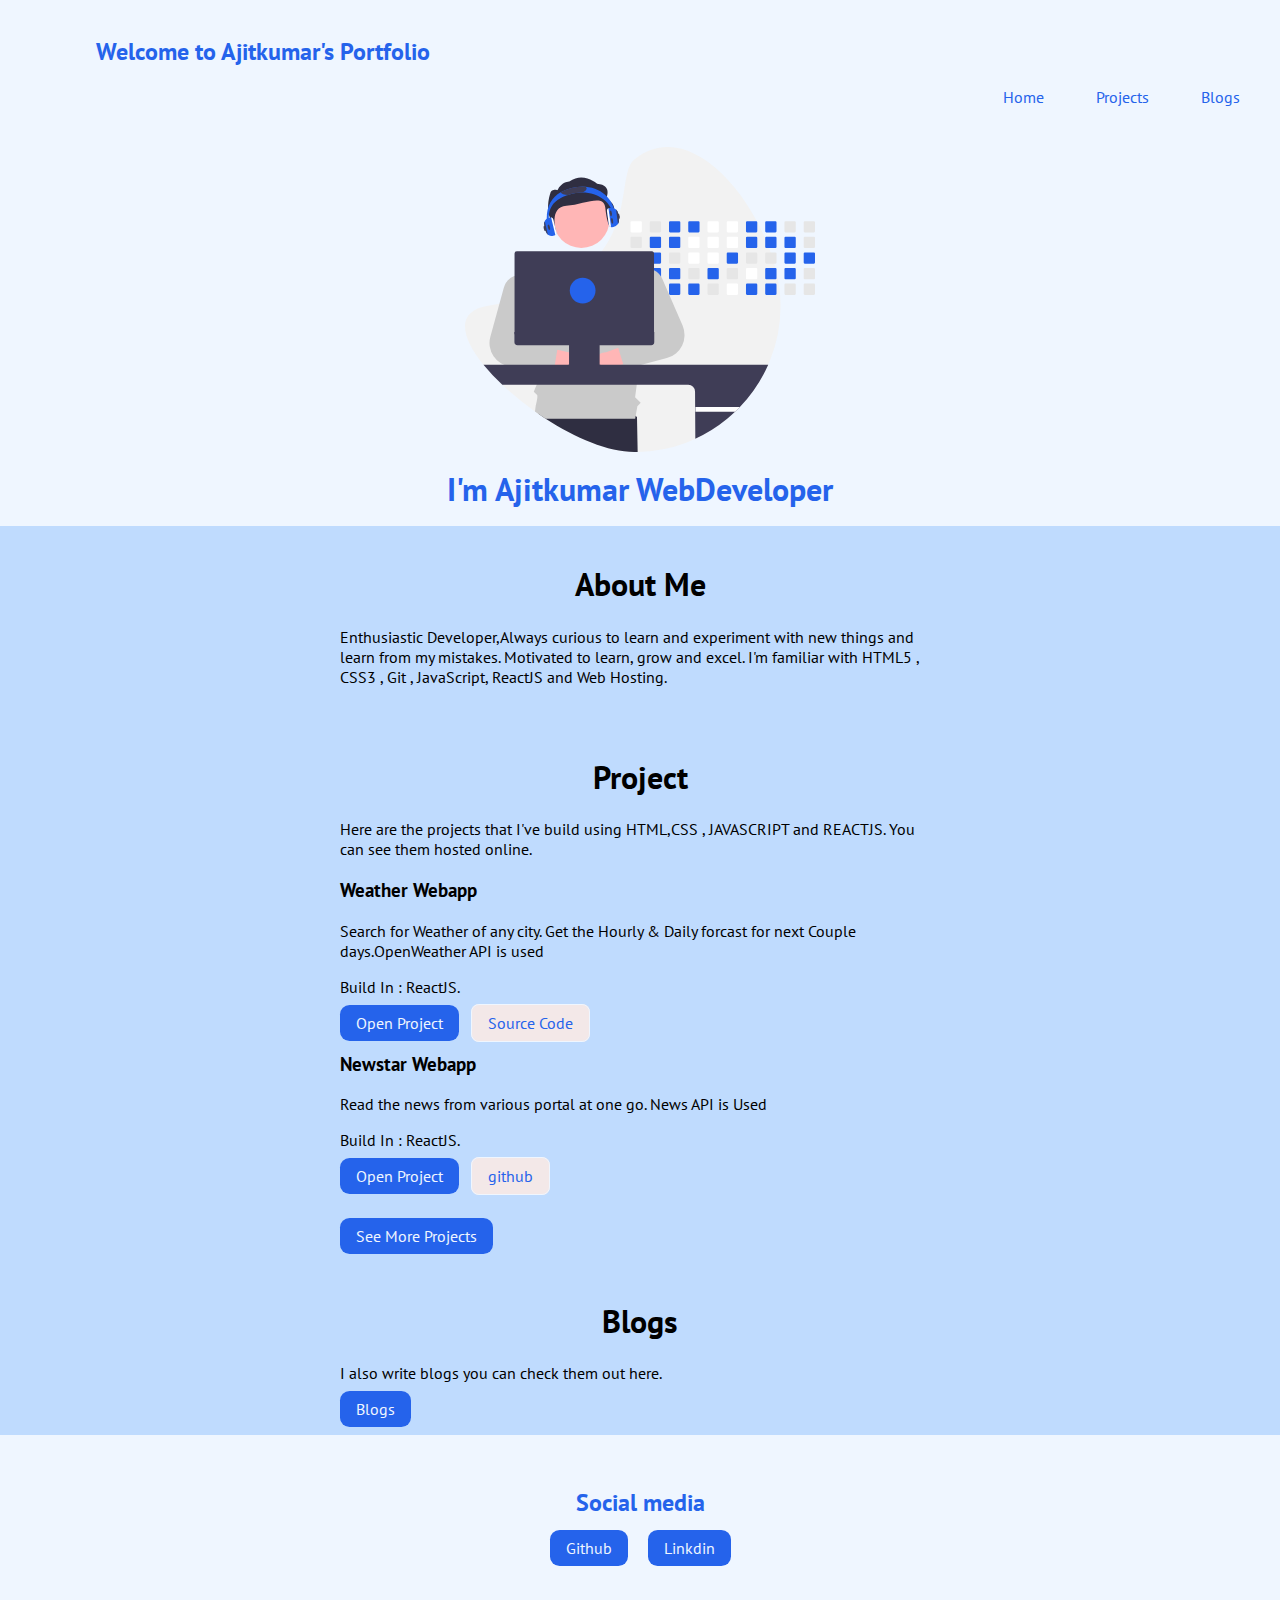
<file: index.html>
<!DOCTYPE html>
<html lang="en">

<head>
    <meta charset="UTF-8">
    <meta http-equiv="X-UA-Compatible" content="IE=edge">
    <meta name="viewport" content="width=device-width, initial-scale=1.0">
    <title>Home|Portfolio</title>
    <link rel="icon" type="image/x-icon" href="./img/Avatar.svg">

    <link href="style.css" rel="stylesheet" />
</head>

<body>
    <nav class="navigation container">
        <h2 class="heading">Welcome to Ajitkumar's Portfolio </h2>
        <ul class="list-non-bullet nav-pills">
            <li class="list-item-inline">
                <a class="nav-list link" href="/">Home</a>
            </li>
            <li class="list-item-inline">
                <a class="nav-list link " href="/Project.html" target="_blank">Projects</a>
            </li>
            <li class="list-item-inline">
                <a class="nav-list link " href="/blog.html">Blogs</a>
            </li>
        </ul>
    </nav>

    <header class="head">
        <img class="head-img" src="img/code.svg" />
        <h1 class="head-header"> I'm Ajitkumar WebDeveloper</h1>
    </header>

    <section class="container">

        <div class=container-centre>
            <h1>About Me</h1>
            <p>Enthusiastic Developer,Always curious to learn and experiment with new things and learn from my mistakes.
                Motivated to learn, grow and excel. I'm familiar with HTML5 , CSS3 , Git , JavaScript, ReactJS and Web
                Hosting. </p>
        </div>
    </section>

    <section class="container">

        <div class=container-centre>
            <h1>Project</h1>
            <p>Here are the projects that I've build using HTML,CSS , JAVASCRIPT and REACTJS. You can see them hosted
                online.</p>

            <div class=container-centre>
                <h3>Weather Webapp</h3>
                <p> Search for Weather of any city. Get the Hourly & Daily forcast for next Couple days.OpenWeather API is used </p>
                <p>Build In : ReactJS. </p>
                <a class=" link primary-link" href="https://weatherappbyajitkumar.netlify.app/" target="_blank">Open Project</a>
                <a class="secondary-link" href="https://github.com/ajitkumar2804/weather-app-frontend" target="_blank"> Source Code</a>
            </div>
            <div class=container-centre>
                <h3>Newstar Webapp</h3>
                <p> Read the news from various portal at one go. News API is Used  </p>
                <p>Build In : ReactJS. </p>
                <a class=" link primary-link" href="https://newstarbyajit.netlify.app/" target="_blank">Open Project</a>
                <a class="secondary-link" href="https://github.com/ajitkumar2804" target="_blank">github</a>
            </div>
            <br>
            <br>
            <a class=" link primary-link" href="/Project.html" target="_blank">See More Projects</a>
        </div>

    </section>


    <section class="container">
        <div class=container-centre>
            <h1>Blogs</h1>
            <p>I also write blogs you can check them out here.</p>
            <a class="link primary-link " href="/blog.html" target="_blank">Blogs</a>
        </div>

    </section>
    <footer class="footer">
        <div class="footer-header">
            <h2>Social media</h2>
        </div>
        <ul class="scoial-links list-non-bullet">
            <li class="list-item-inline">
                <a class=" link primary-link" href="https://github.com/ajitkumar2804">Github</a>

            </li>
            <li class="list-item-inline">
                <a class=" link primary-link" href="https://www.linkedin.com/in/ajitkumar-jagtap-06729018b/">Linkdin</a>
            </li>
        </ul>
    </footer>
</body>

</html>
</file>
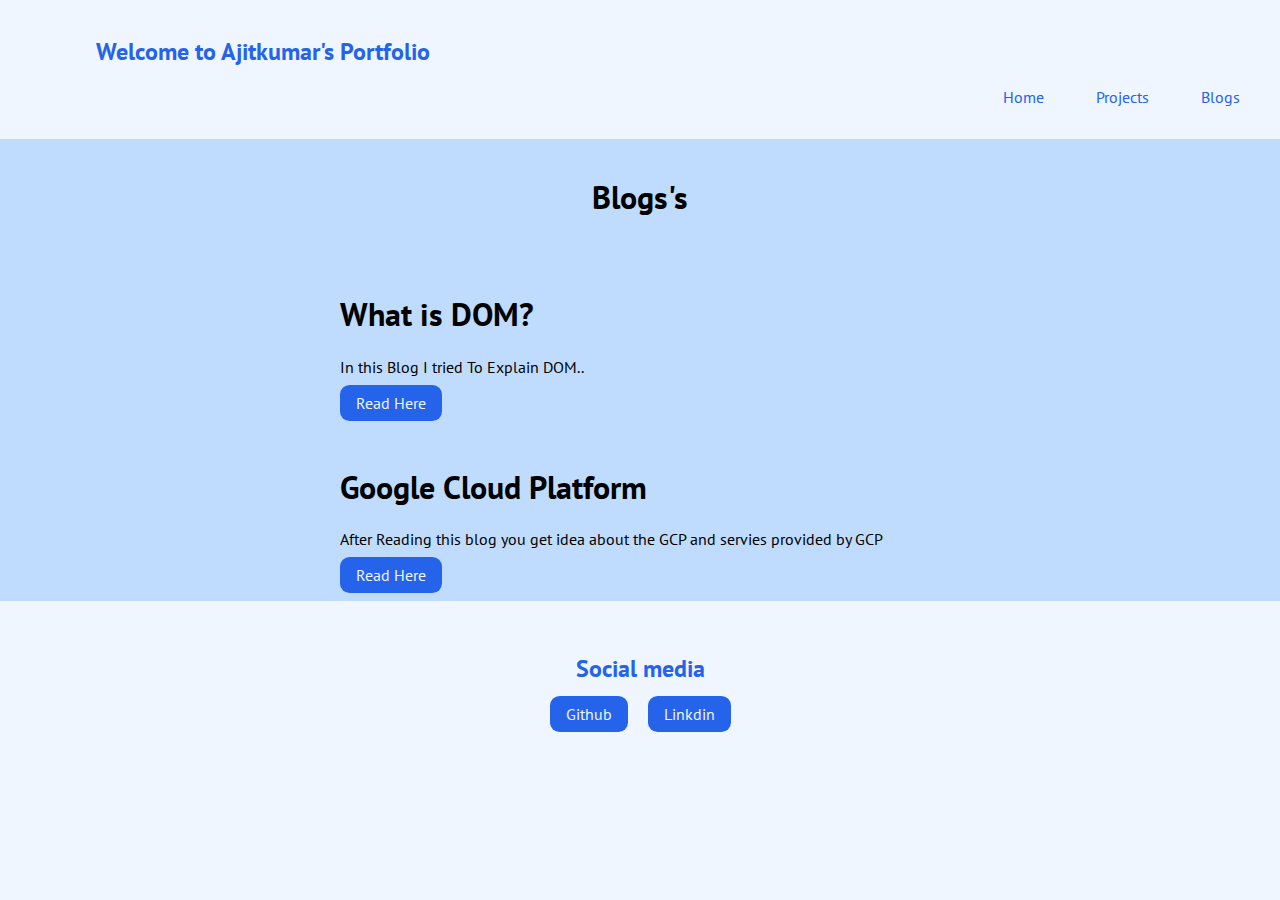
<file: blog.html>
<!DOCTYPE html>
<html lang="en">

<head>
    <meta charset="UTF-8">
    <meta http-equiv="X-UA-Compatible" content="IE=edge">
    <meta name="viewport" content="width=device-width, initial-scale=1.0">
    <title>Blog|Portfolio</title>
    <link href="style.css" rel="stylesheet" />
</head>

<body>
    <nav class="navigation container">
        <h2 class="heading">Welcome to Ajitkumar's Portfolio </h2>
        <ul class="list-non-bullet nav-pills">
            <li class="list-item-inline">
                <a class="nav-list link" href="/">Home</a>
            </li>
            <li class="list-item-inline">
                <a class="nav-list link " href="/Project.html">Projects</a>
            </li>
            <li class="list-item-inline">
                <a class="nav-list link " href="/blog.html">Blogs</a>
            </li>
        </ul>
    </nav>
    <section class="section">

        <div class=container-centre>
            <h1>Blogs's</h1> 
            <h2></h2>

        </div>
    </section>
    <section class="centre">

        <div class=container-centre>
            <h1>What is DOM?</h1>
            <p>In this Blog I tried To Explain DOM..</p>
        
        <a class="link primary-link " href="https://ajitkumar2804.hashnode.dev/what-is-html-dom">Read Here</a>
        </div>
    </section>
    <section class="centre">

        <div class=container-centre>
            <h1>Google Cloud Platform</h1>
            <p>After Reading this blog you get idea about the GCP and servies provided by GCP </p>
       <a class=" link primary-link" href="https://ajitkumar2804.hashnode.dev/google-cloud-platform">Read Here</a>
       </div>
    </section>
    <footer class="footer">
        <div class="footer-header">
            <h2>Social media</h2>
        </div>
        <ul class="scoial-links list-non-bullet">
            <li class="list-item-inline">
                <a class=" link primary-link" href="https://github.com/ajitkumar2804">Github</a>
            </li>
            <li class="list-item-inline">
                <a class=" link primary-link" href="https://www.linkedin.com/in/ajitkumar-jagtap-06729018b/">Linkdin</a>
            </li>
        </ul>
    </footer>

</body>

</html>
</file>
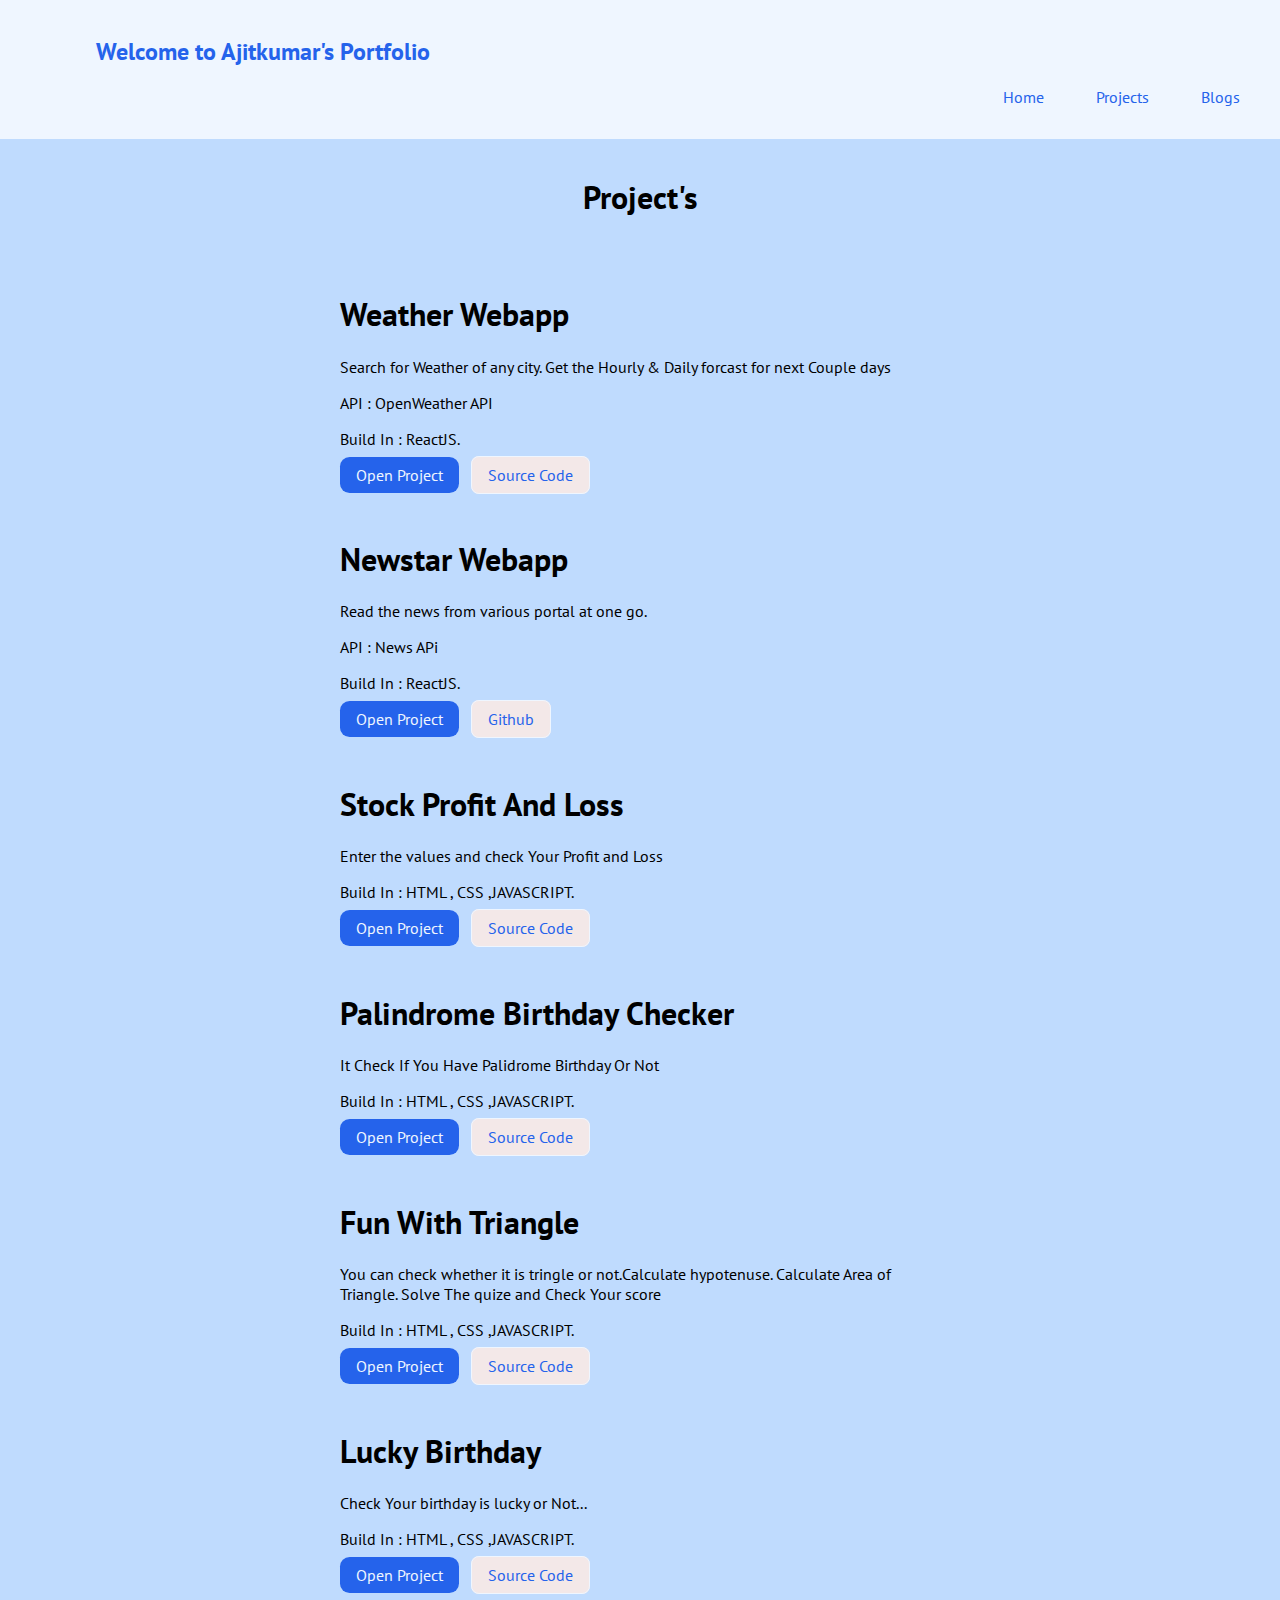
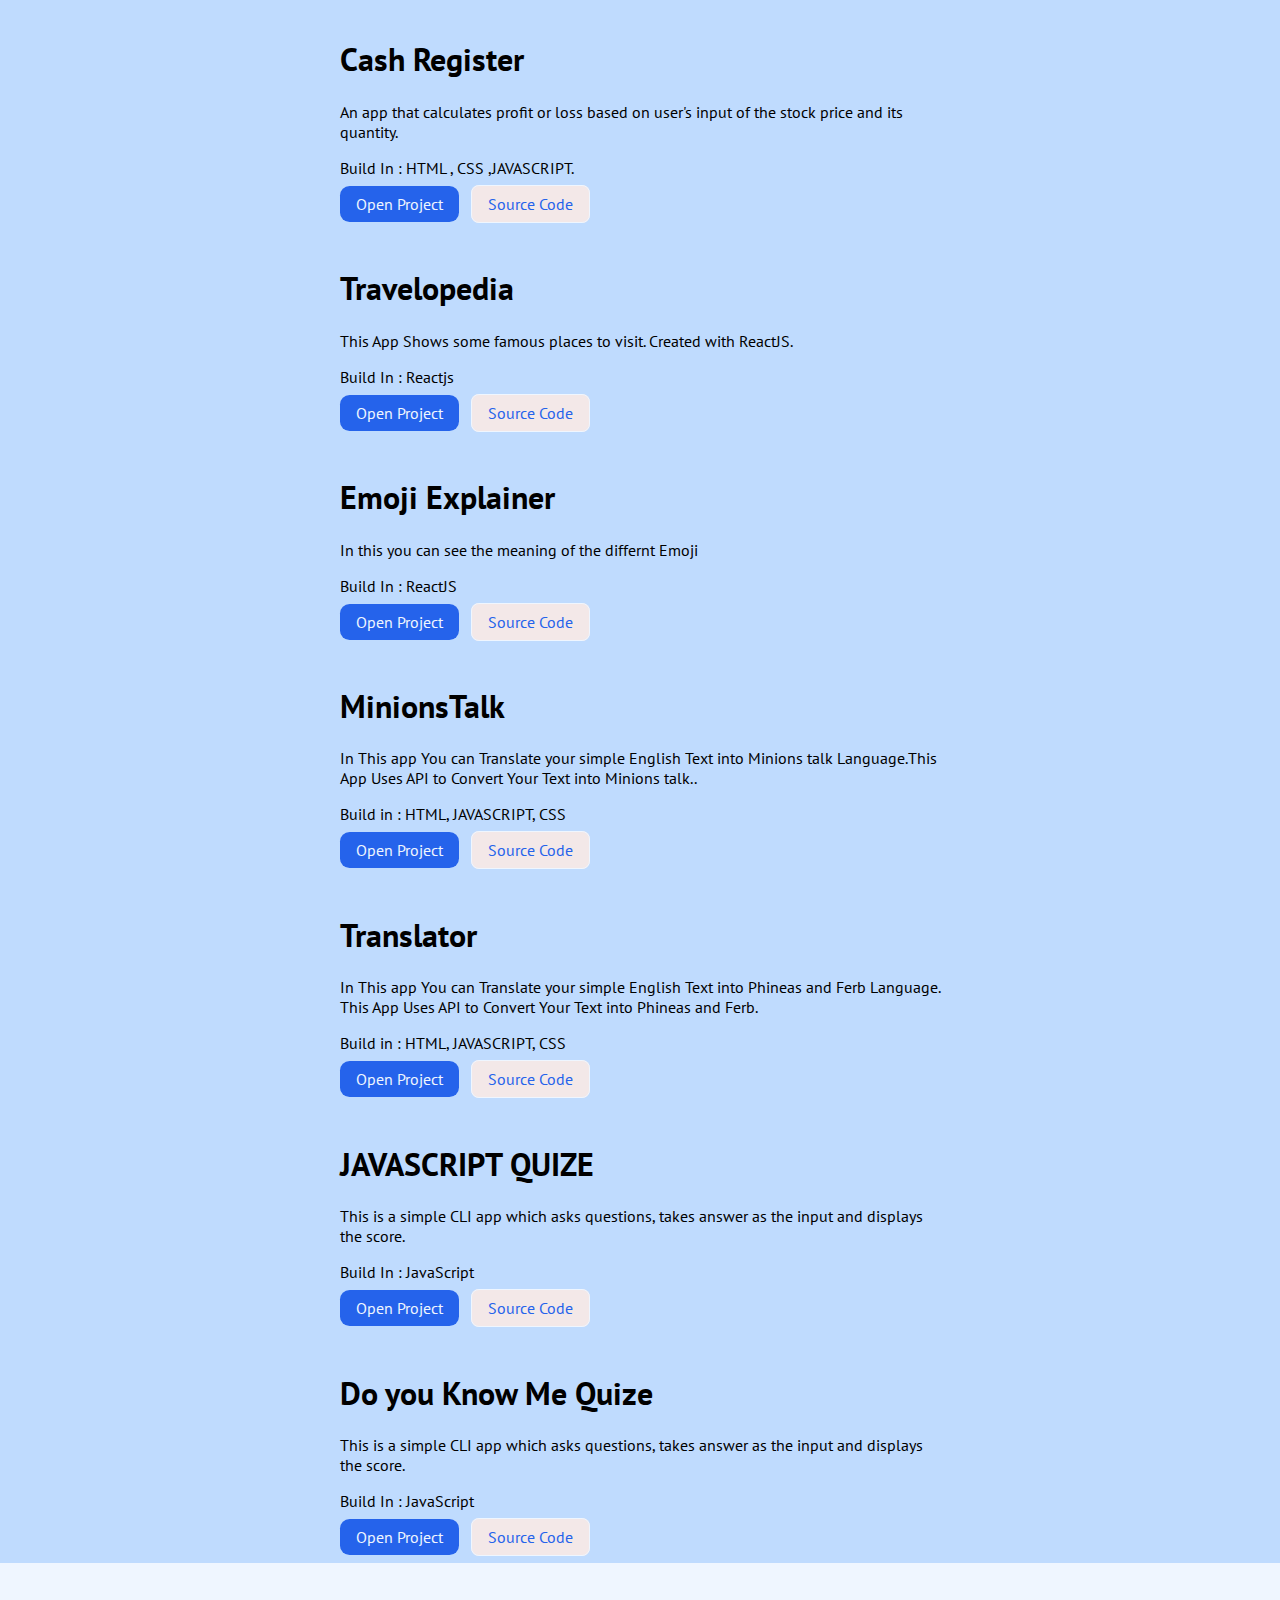
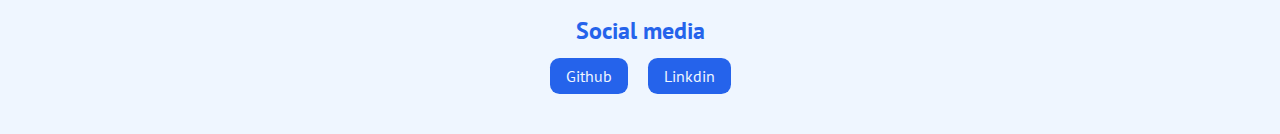
<file: Project.html>
<!DOCTYPE html>
<html lang="en">

<head>
    <meta charset="UTF-8">
    <meta http-equiv="X-UA-Compatible" content="IE=edge">
    <meta name="viewport" content="width=device-width, initial-scale=1.0">
    <title>Portfolio|Project</title>
    <link href="style.css" rel="stylesheet" />
</head>

<body>
    <nav class="navigation container">
        <h2 class="heading">Welcome to Ajitkumar's Portfolio </h2>
        <ul class="list-non-bullet nav-pills">
            <li class="list-item-inline">
                <a class="nav-list link" href="/">Home</a>
            </li>
            <li class="list-item-inline">
                <a class="nav-list link " href="/Project.html" target="_blank">Projects</a>
            </li>
            <li class="list-item-inline">
                <a class="nav-list link " href="/blog.html" target="_blank">Blogs</a>
            </li>
        </ul>
    </nav>
    <section class="section">

        <div class=container-centre>
            <h1>Project's</h1>

        </div>
    </section>
    <section class="centre">
        <div class=container-centre>
            <h1>Weather Webapp</h1>
            <p> Search for Weather of any city. Get the Hourly & Daily forcast for next Couple days </p>
            <p>API : OpenWeather API </p>
            <p>Build In : ReactJS. </p>
            <a class=" link primary-link" href="https://weatherappbyajitkumar.netlify.app/" target="_blank">Open Project</a>
            <a class="secondary-link" href="https://github.com/ajitkumar2804/weather-app-frontend" target="_blank"> Source Code</a>
        </div>
    </section>
    <section class="centre">
        <div class=container-centre>
            <h1>Newstar Webapp</h1>
            <p> Read the news from various portal at one go. </p>
            <p>API : News APi</p>
            <p>Build In : ReactJS. </p>
            <a class=" link primary-link" href="https://newstarbyajit.netlify.app//" target="_blank">Open Project</a>
            <a class="secondary-link" href="https://github.com/ajitkumar2804" target="_blank"> Github</a>
        </div>
    </section>
    <section class="centre">
        <div class=container-centre>
            <h1>Stock Profit And Loss</h1>
            <p> Enter the values and check Your Profit and Loss </p>
            <p>Build In : HTML , CSS ,JAVASCRIPT.
            </p>

            <a class=" link primary-link" href="https://profitandlossbyajitkumar.netlify.app/" target="_blank">Open Project</a>
            <a class="secondary-link" href="https://github.com/ajitkumar2804/StockMarketProfitLoss" target="_blank"> Source Code</a>
        </div>
    </section>
    <section class="centre">

        <div class=container-centre>
            <h1>Palindrome Birthday Checker</h1>
            <p> It Check If You Have Palidrome Birthday Or Not </p>
            <p>Build In : HTML , CSS ,JAVASCRIPT.
            </p>

            <a class=" link primary-link" href="https://palindromebirthdaybyajitkumar.netlify.app/" target="_blank">Open Project</a>
            <a class="secondary-link" href="https://github.com/ajitkumar2804/PalindrimeBirthdayChecker" target="_blank"> Source Code</a>
        </div>
    </section>
    <section class="centre">

        <div class=container-centre>
            <h1>Fun With Triangle</h1>
            <p> You can check whether it is tringle or not.Calculate hypotenuse. Calculate Area of Triangle. Solve The
                quize and Check Your score </p>
            <p>Build In : HTML , CSS ,JAVASCRIPT.
            </p>

            <a class=" link primary-link" href="https://funwithtrianglebyajit.netlify.app/" target="_blank">Open Project</a>
            <a class="secondary-link" href="https://github.com/ajitkumar2804/FunWithTriangles" target="_blank"> Source Code</a>
        </div>
    </section>
    <section class="centre">

        <div class=container-centre>
            <h1>Lucky Birthday</h1>
            <p> Check Your birthday is lucky or Not... </p>
            <p>Build In : HTML , CSS ,JAVASCRIPT.
            </p>

            <a class=" link primary-link" href="https://luckybirthdaybyajit.netlify.app/" target="_blank">Open Project</a>
            <a class="secondary-link" href="https://github.com/ajitkumar2804/Lucky-Birthday" target="_blank"> Source Code</a>
        </div>
    </section>
    <section class="centre">

        <div class=container-centre>
            <h1>Cash Register</h1>
            <p> An app that calculates profit or loss based on user's input of the stock price and its quantity. </p>
            <p>Build In : HTML , CSS ,JAVASCRIPT.
            </p>

            <a class=" link primary-link" href="https://cashregisterbyajit.netlify.app/" target="_blank">Open Project</a>
            <a class="secondary-link" href="https://github.com/ajitkumar2804/Cash_Register" target="_blank"> Source Code</a>
        </div>
    </section>
    <section class="centre">

        <div class=container-centre>
            <h1>Travelopedia</h1>
            <p>This App Shows some famous places to visit. Created with ReactJS. </p>
            <p>Build In : Reactjs
            </p>

            <a class=" link primary-link" href="https://uwvrv.csb.app/" target="_blank">Open Project</a>
            <a class="secondary-link" href="https://github.com/ajitkumar2804/Travelopedia" target="_blank" > Source Code</a>
        </div>
    </section>
    <section class="centre">

        <div class=container-centre>
            <h1>Emoji Explainer</h1>
            <p> In this you can see the meaning of the differnt Emoji </p>
            <p>Build In : ReactJS
            </p>

            <a class=" link primary-link" href="https://h8fmc.csb.app/" target="_blank">Open Project</a>
            <a class="secondary-link" href="https://github.com/ajitkumar2804/Emoji_Explainer" target="_blank"> Source Code</a>
        </div>
    </section>
    <section class="centre">

        <div class=container-centre>
            <h1>MinionsTalk </h1>
            <p>In This app You can Translate your simple English Text into Minions talk Language.This App Uses API to
                Convert Your Text into Minions talk..</p>
            <p>Build in : HTML, JAVASCRIPT, CSS</p>
            <a class="link primary-link " href="https://miniontalkbyajit.netlify.app/" target="_blank">Open Project</a>
            <a class="secondary-link" href="https://github.com/ajitkumar2804/MinionsTalk" target="_blank"> Source Code</a>
        </div>
    </section>

    <section class="centre">

        <div class=container-centre>
            <h1>Translator</h1>
            <p>In This app You can Translate your simple English Text into Phineas and Ferb Language. This App Uses API
                to Convert Your Text into Phineas and Ferb.</p>
            <p>Build in : HTML, JAVASCRIPT, CSS</p>
            <a class="link primary-link " href="https://translatorbyajit.netlify.app/" target="_blank">Open Project</a>
            <a class="secondary-link" href="https://github.com/ajitkumar2804/Translator" target="_blank"> Source Code</a>
        </div>
    </section>
    <section class="centre">

        <div class=container-centre>
            <h1>JAVASCRIPT QUIZE</h1>
            <p> This is a simple CLI app which asks questions, takes answer as the input and displays the score.</p>
            <p>Build In : JavaScript
            </p>

            <a class=" link primary-link"
                href="https://replit.com/@AjitkumarJagtap/JavaScriptQuize#index.js?embed=1&output=1" target="_blank">Open Project</a>
            <a class="secondary-link" href="https://github.com/ajitkumar2804/Javascript_Quize" target="_blank"> Source Code</a>
        </div>
    </section>
    <section class="centre">

        <div class=container-centre>
            <h1>Do you Know Me Quize</h1>
            <p> This is a simple CLI app which asks questions, takes answer as the input and displays the score.</p>
            <p>Build In : JavaScript
            </p>

            <a class=" link primary-link"
                href="https://replit.com/@AjitkumarJagtap/QuizeApp#index.js?embed=1&output=1" target="_blank">Open Project</a>
            <a class="secondary-link" href="https://github.com/ajitkumar2804/CLIApp" target="_blank"> Source Code</a>
        </div>
    </section>
    <footer class="footer">
        <div class="footer-header">
            <h2>Social media</h2>
        </div>
        <ul class="scoial-links list-non-bullet">
            <li class="list-item-inline">
                <a class=" link primary-link" href="https://github.com/ajitkumar2804" target="_blank">Github</a>
            </li>
            <li class="list-item-inline">
                <a class=" link primary-link" href="https://www.linkedin.com/in/ajitkumar-jagtap-06729018b/" target="_blank">Linkdin</a>
            </li>
        </ul>
    </footer>

</body>

</html>
</file>
<file: style.css>
@import url('https://fonts.googleapis.com/css2?family=PT+Sans&display=swap');

:root {
    --primary-color: #EFF6FF;
    --second-color: #BFDBFE;
    --third-color: #2563EB;
}

body {
    font-family: 'PT Sans', sans-serif;
    margin: 0px;
    background-color: var(--primary-color);

}


.container {
    padding:1rem;
    background-color: var(--second-color);
}


.container-centre {

    max-width: 600px;
    margin: auto;
    
}
.container h1{
   text-align: center;
}
.link {
    text-decoration: none;
    padding: 0.5rem 1rem;
    margin: auto;
    


}

.primary-link {
    text-align: center;
    color: var(--primary-color);
    background-color: var(--third-color);
    border-radius: 0.6rem;
    

}

.secondary-link {
    color: var(--third-color);
    background-color: var(--second-color);
    border-radius: 0.6rem;

}

.list-non-bullet {
    list-style: none;

}

.list-item-inline {
    display: inline;
    padding: 0rem 0.5rem;

}

.navigation {

    background-color: var(--primary-color);
    padding: 1rem;;

}

.nav-list {
    color: var(--third-color);
    text-decoration: none;
    padding-right: 1rem;
}
.nav-list:hover {
    background-color: var(--third-color);
    color: white;
    border-radius: 10px;
}

.navigation .nav-pills {
    text-align: right;
}

.head {
    text-align: center;
    background-color: var(--primary-color);
 
}

.head-img {
    padding-top: 0.5rem;
    max-width: 350px;
    margin: auto;
    display: block;
}

.head .head-header {
    color: var(--third-color);
    text-align: center;
    padding: 1rem;
    margin: 0px;

}

.section {
    padding: 1rem;
    text-align: center;
    background-color: var(--second-color);
}



.ow {
    background-color: var(--third-color);
    padding: 2rem;

}

.footer {
    background-color: var(--primary-color);
    padding: 2rem 1rem;
    text-align: center;
    color: var(--third-color);
    margin: 0px;
}

.footer .link {
    color: var(--primary-color);
}

.footer ul {
    padding-inline-start: 0px;
}

.centre {
    display: block;
    text-align: auto;
    background-color: var(--second-color);
    padding: 1rem 1rem;
}


.right {
    padding-right: 5rem;
}

.heading {
    color: var(--third-color);
    padding-left: 5rem;
}
.secondary-link {
    text-decoration: none;
    color: var(--third-color);
    border: 1px solid var(--primary-color);
    width: max-content;
    min-width: 140px;
    border-radius: 0.5rem;
    padding: 0.5rem 1rem 0.5rem 1rem;
    background-color: rgb(243, 232, 232);
    margin-left: 0.5rem;
}
</file>
